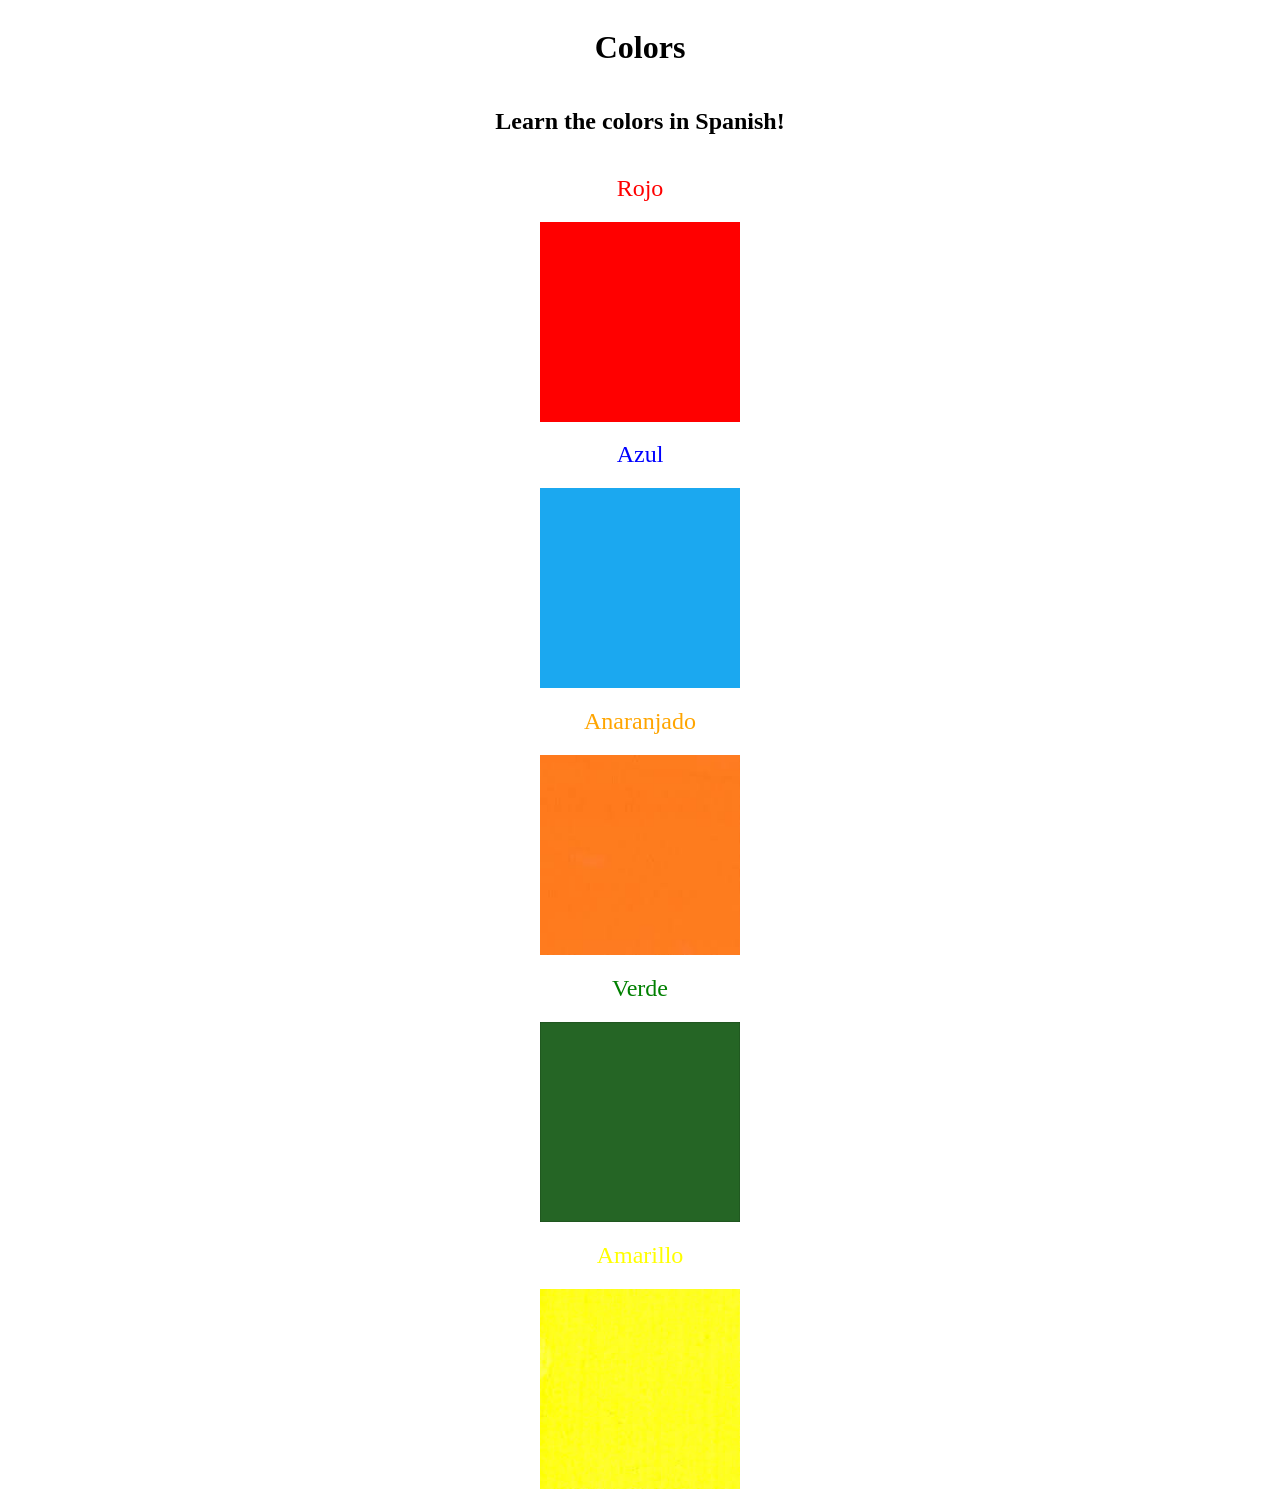
<file: Color Vocab Project/index.html>
<!DOCTYPE html>
<html lang="en">

<head>
  <meta charset="UTF-8">
  <title>Spanish Vocabulary</title>
  <link rel="stylesheet" href="./style.css" />
</head>

<body>
  <h1>Colors</h1>
  <h2>Learn the colors in Spanish!</h2>
  <h2 class="color-title" id="red">Rojo</h2>
  <img class="color" src="./assets/images/red.png" alt="red" />

  <h2 class="color-title" id="blue">Azul</h2>
  <img src="./assets/images/blue.png" alt="blue" />

  <h2 class="color-title" id="orange">Anaranjado</h2>
  <img src="./assets/images/orange.png" alt="orange" />

  <h2 class="color-title" id="green">Verde</h2>
  <img src="./assets/images/green.png" alt="green" />

  <h2 class="color-title" id="yellow">Amarillo</h2>
  <img src="./assets/images/yellow.png" alt="yellow" />
</body>

</html>
</file>
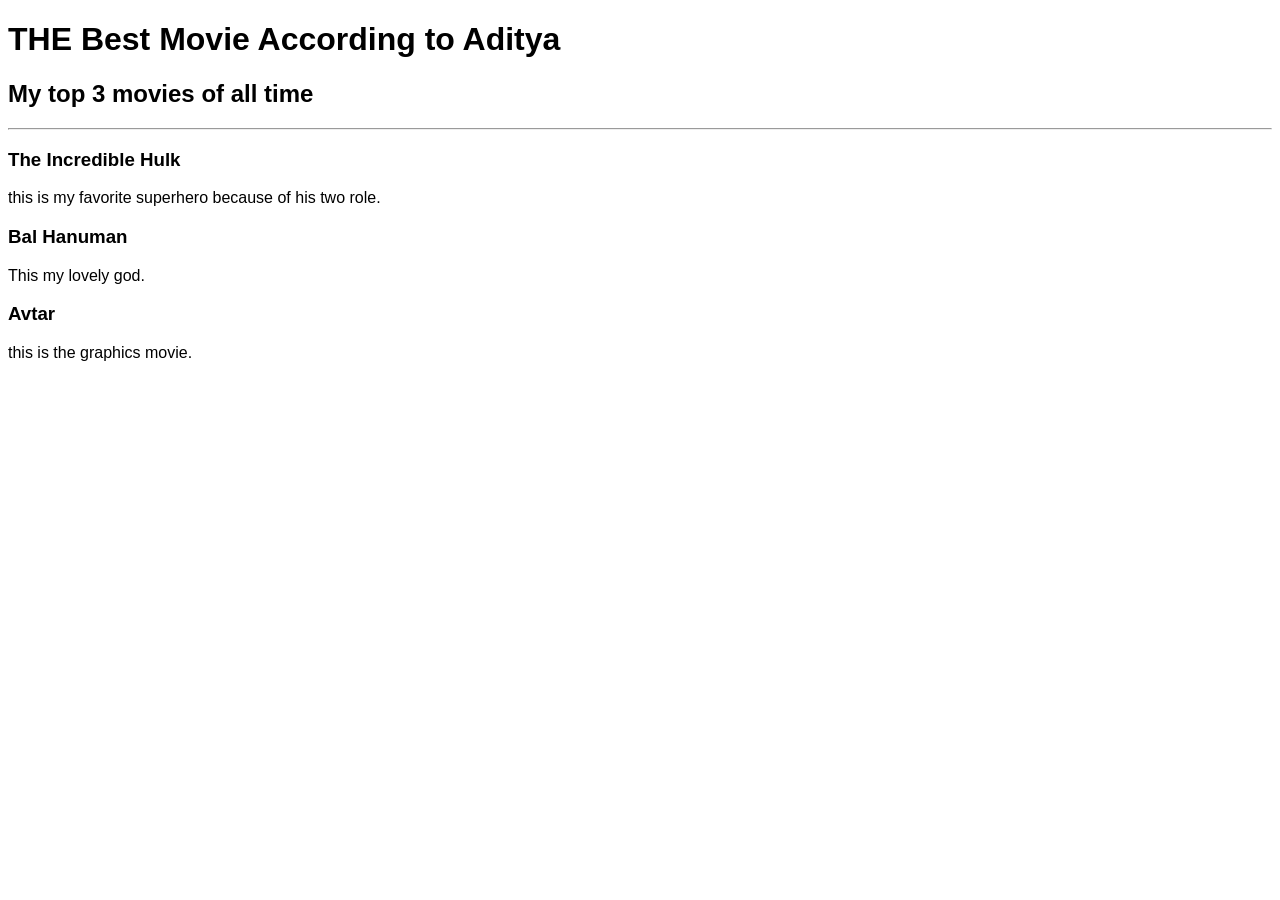
<file: Movie Ranking Project/index.html>
<!doctype html>
<html lang="en">
  <head>
    <meta charset="UTF-8" />
    <meta name="viewport" content="width=device-width, initial-scale=1.0" />
    <title>Movie Ranking</title>
    <style>
        *{
            font-family:'Segoe UI', Tahoma, Geneva, Verdana, sans-serif;
        }
    </style>
  </head>
  <body>
    <h1>THE Best Movie According to Aditya</h1>
    <h2>My top 3 movies of all time</h2>
    <hr />
    <h3>The Incredible Hulk</h3>
    <p>this is my favorite superhero because of his two role.</p>
    <h3>Bal Hanuman</h3>
    <p>This my lovely god.</p>
    <h3>Avtar</h3>
    <p>this is the graphics movie.</p>
  </body>
</html>
</file>
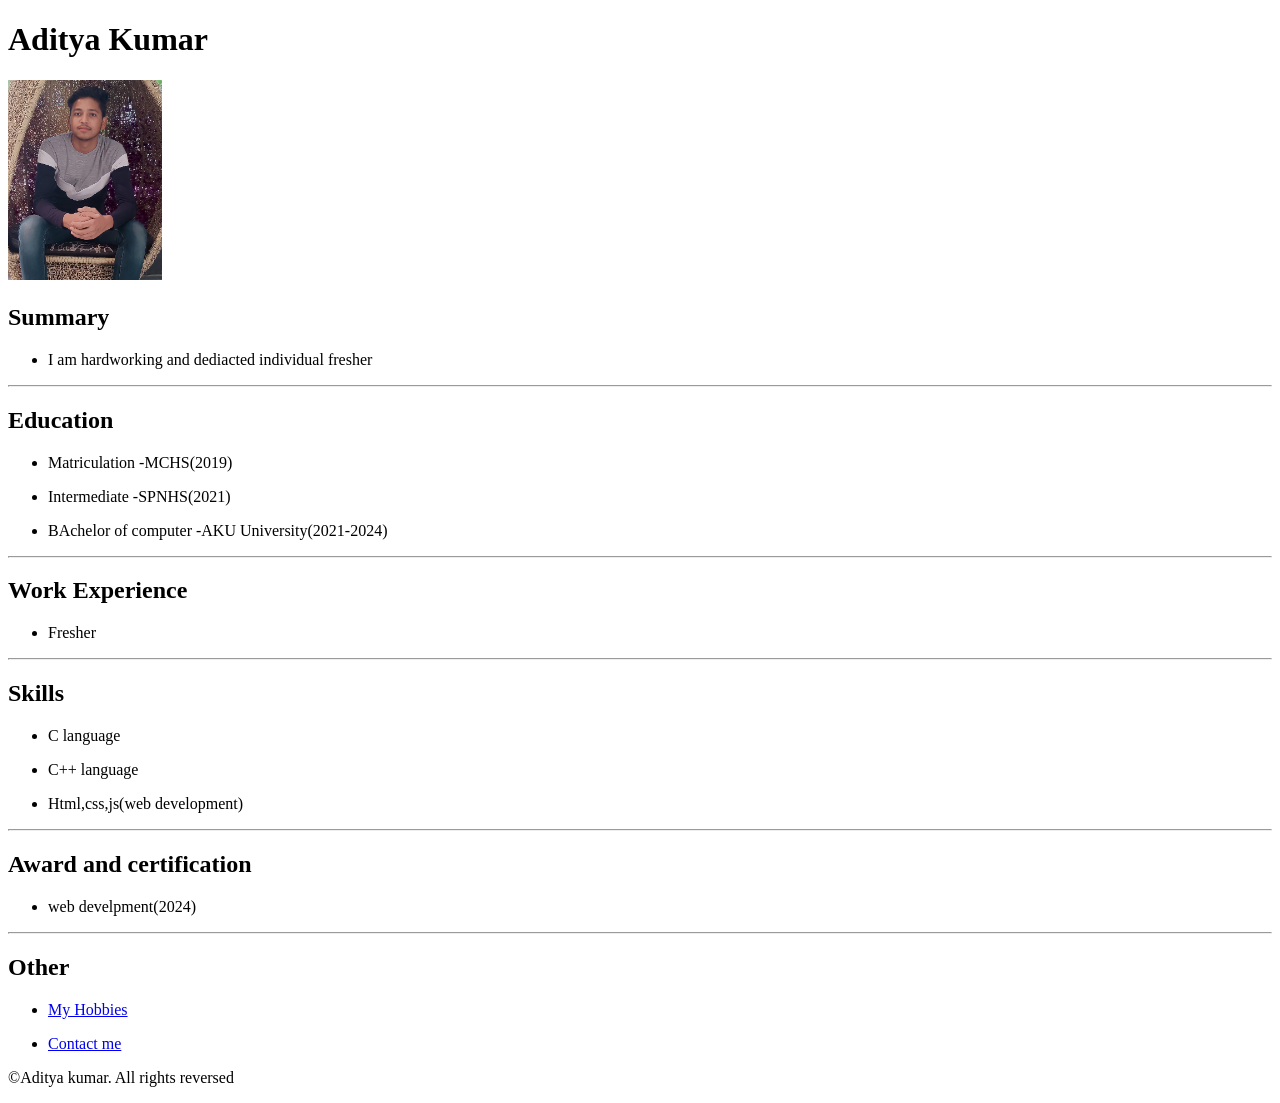
<file: Portfolio Project/index.html>
<!DOCTYPE html>
<html>
<head>
    <title>My Resume</title>
</head>
<body>
<h1>Aditya Kumar</h1>
<img src="mypic.jpg"  height="200"  alt="aditya pic" />

<h2>Summary</h2>
<ul>
<li><p> I am hardworking and dediacted individual fresher</p></li>

</ul>
<hr/>
<h2>Education</h2>
<ul>
    <li><p>Matriculation -MCHS(2019)</p></li>
    <li><p>Intermediate -SPNHS(2021)</p></li>
    <li><P>BAchelor of computer -AKU University(2021-2024)</P></li>
    
</ul>
<hr/>
<h2>Work Experience</h2>
 <ul>
    <li>Fresher</li>
 </ul>
 <hr/>
 <h2>Skills</h2>
 <ul>
    <li><P>C language</P></li>
    <li><p>C++ language</p></li>
    <li><p>Html,css,js(web development)</p></li>
 </ul>
 <hr/>
 <h2>Award and certification</h2>
 <uL>
    <li><P>web develpment(2024)</P></li>
 </uL>
 <hr/>
 <h2>Other</h2>
 <uL>
    <li><a href="my hobbies.html">My Hobbies</a></li>
 </uL>
 <uL>
    <li><a href="contact me.html">Contact me</a></li>
 </uL>
 <footer>
    <p>©Aditya kumar. All rights reversed</p>
 </footer>


</body>
</html>
</file>
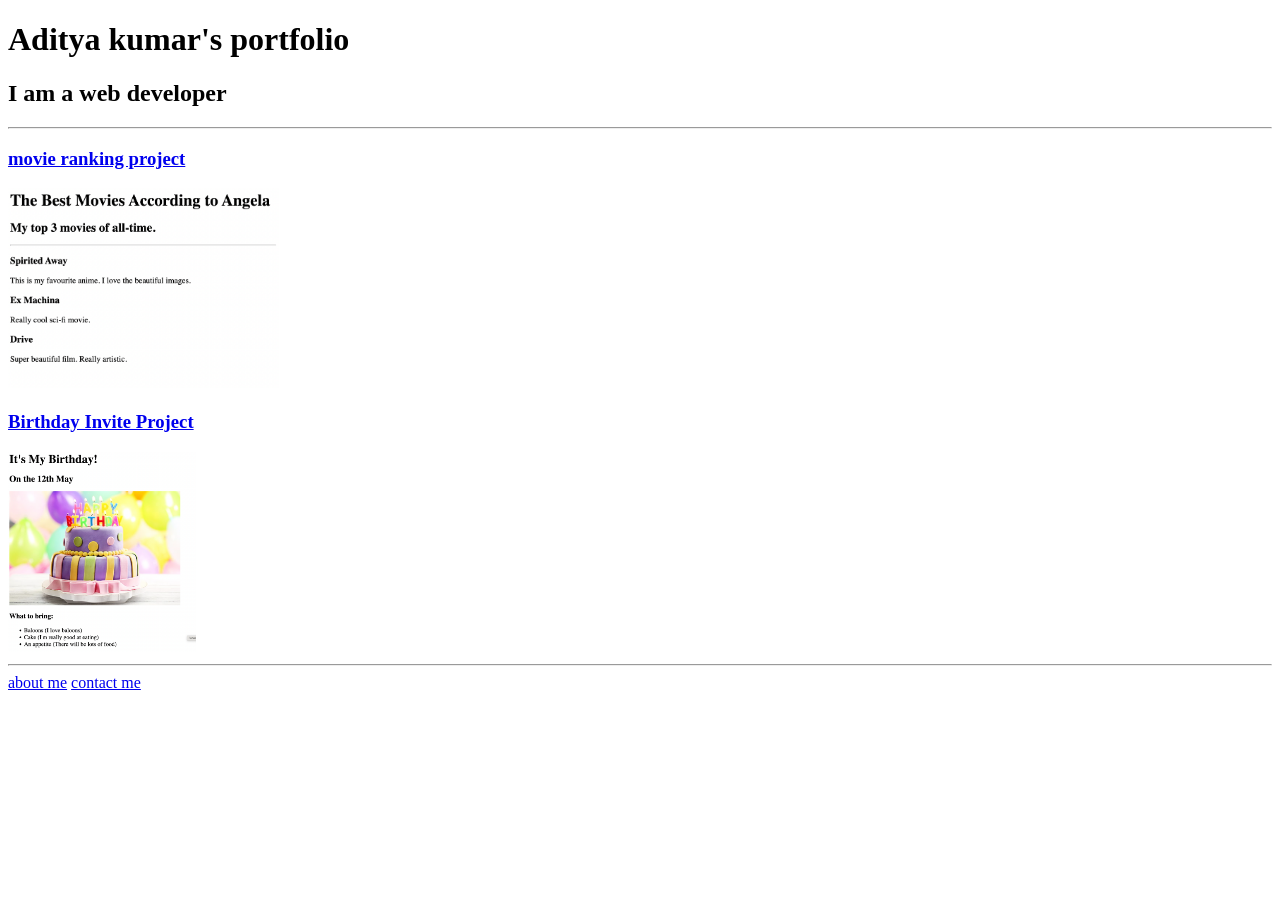
<file: Portfolio Website/index.html>
<!DOCTYPE html>
<html lang="en">
<head>
    <meta charset="UTF-8">
    <meta name="viewport" content="width=device-width, initial-scale=1.0">
    <title>Portfolio Website</title>
</head>
<body>
     <h1>Aditya kumar's portfolio</h1>
     <h2>I am a web developer</h2>
     <hr/>
     
    <h3><a href="./public/movie-ranking.html">movie ranking project</a></h3>
    <img src="./assets/images/movie-ranking.png" height="200" alt="movie ranking project preview"/>
    <h3><a href="./public/birthday-invite.html">Birthday Invite Project</a></h3>
    <img src="./assets/images/birthday-invite.png" height="200" alt="birthday invite project preview"/>

    <hr/>

    <a href="./public/about.html">about me</a>
    <a href="./public/contact.html">contact me</a>


     

    
</body>
</html>
</file>
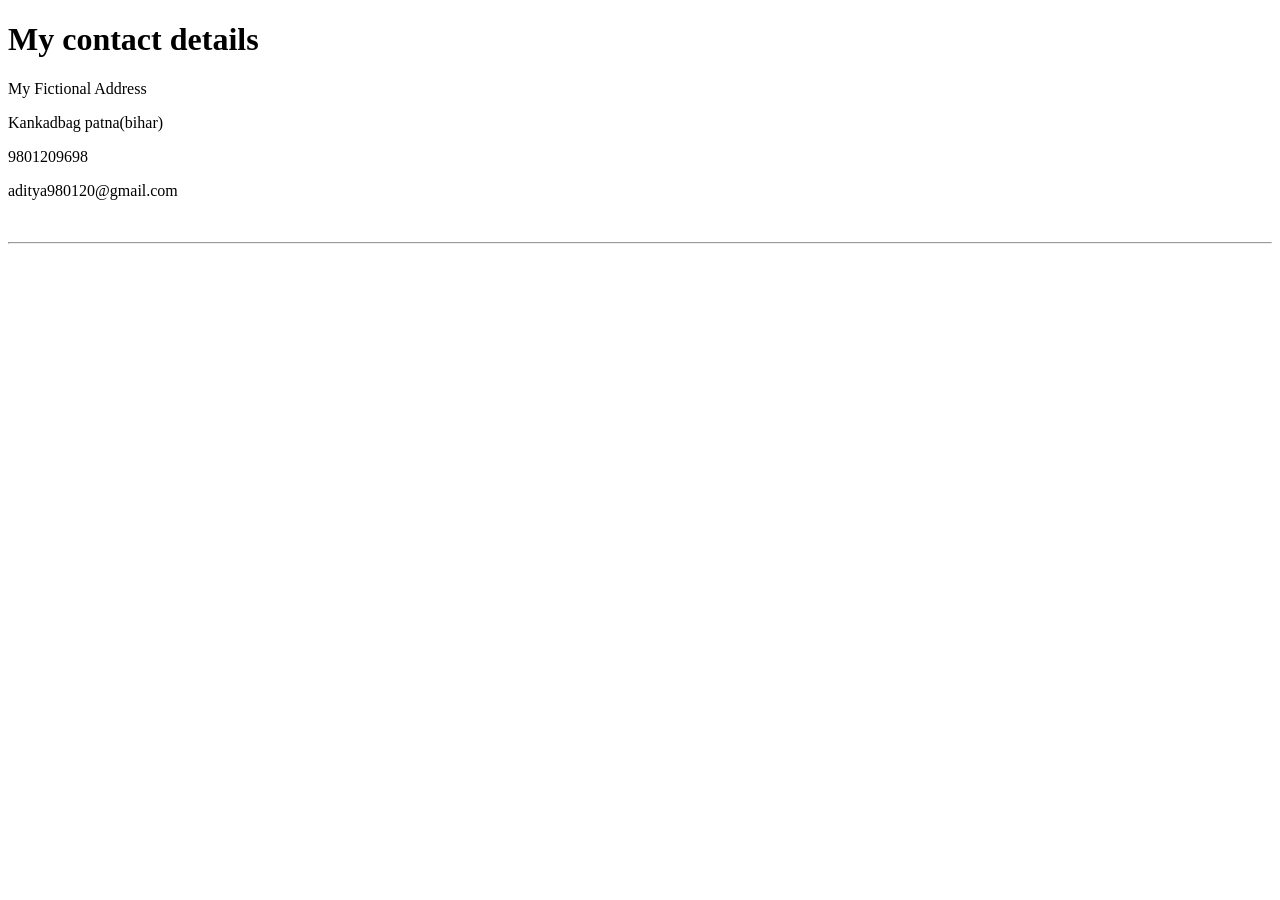
<file: Portfolio Project/contact me.html>
<!DOCTYPE html>
<html lang="en">
<head>
    <meta charset="UTF-8">
    <meta name="viewport" content="width=device-width, initial-scale=1.0">
    <title>Contact Page</title>
</head>
<body>
<h1>My contact details</h1>
<p>My Fictional Address</p>
<p>Kankadbag patna(bihar)</p>
<P>9801209698</P>
<p>aditya980120@gmail.com</p><br/>
<hr/>

</body>
</html>
</file>
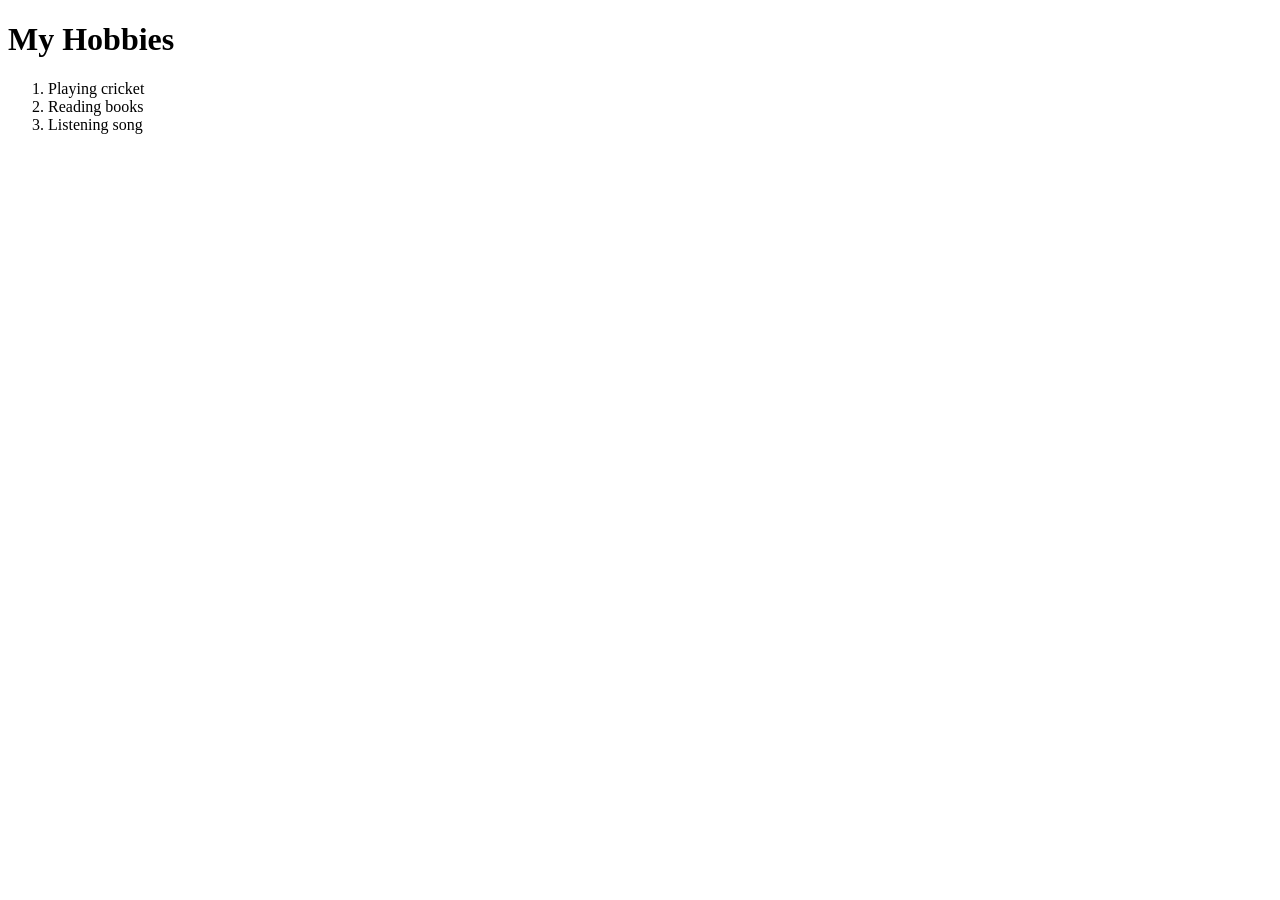
<file: Portfolio Project/my hobbies.html>
<!DOCTYPE html>
<html lang="en">
<head>
    <meta charset="UTF-8">
    <meta name="viewport" content="width=device-width, initial-scale=1.0">
    <title>Hobby Page</title>
</head>
<body>
    <h1>My Hobbies</h1>
<oL>
    <li>Playing cricket</li>
    <li>Reading books</li>
    <li>Listening song</li>
</oL>
</body>
</html>
</file>
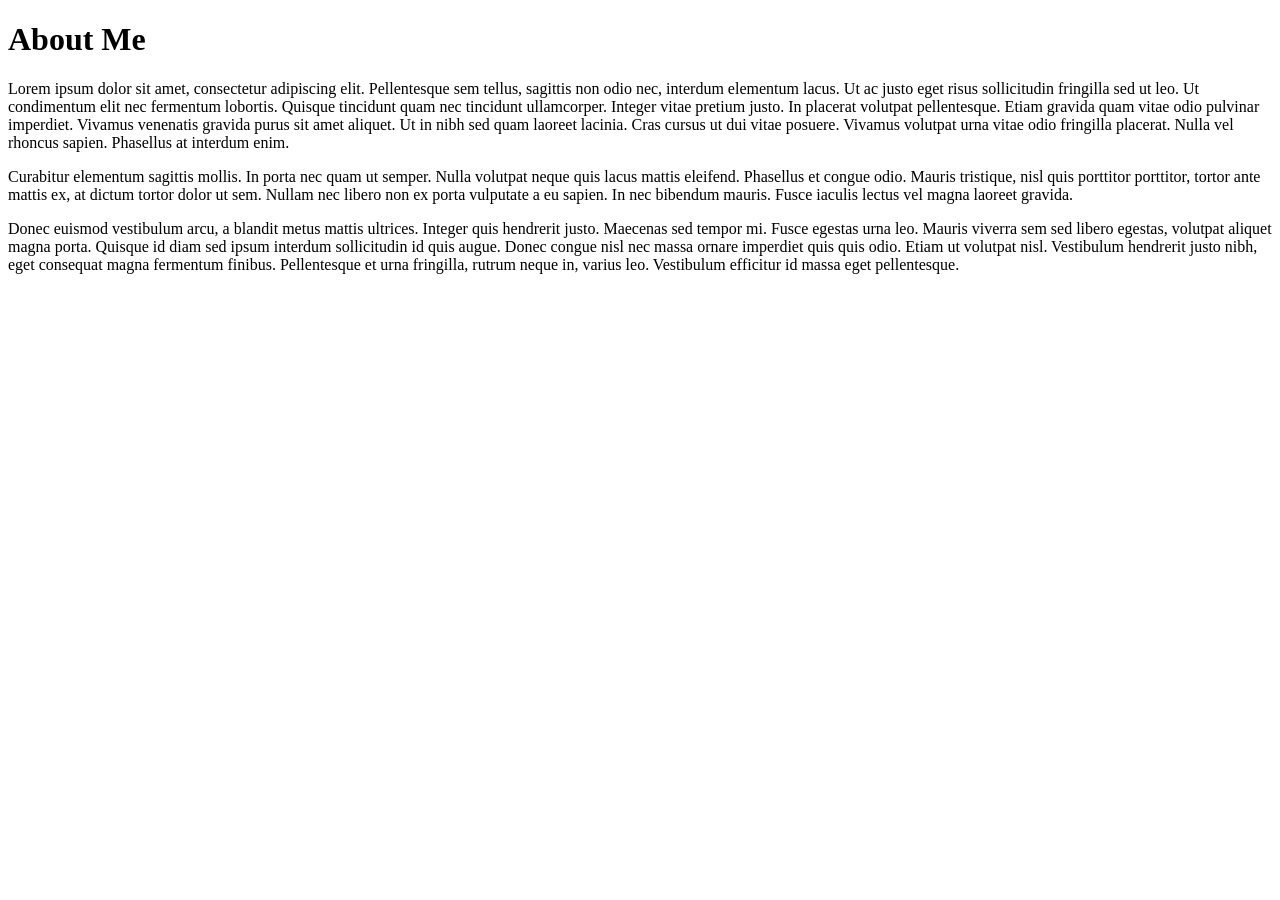
<file: Portfolio Website/public/about.html>
<!DOCTYPE html>
<html lang="en">
<head>
  <meta charset="UTF-8">
  <meta name="viewport" content="width=device-width, initial-scale=1.0">
  <title>About</title>
</head>
<body>
  <h1>About Me</h1>
<p>Lorem ipsum dolor sit amet, consectetur adipiscing elit. Pellentesque sem tellus, sagittis non odio nec, interdum
  elementum lacus. Ut ac justo eget risus sollicitudin fringilla sed ut leo. Ut condimentum elit nec fermentum lobortis.
  Quisque tincidunt quam nec tincidunt ullamcorper. Integer vitae pretium justo. In placerat volutpat pellentesque.
  Etiam
  gravida quam vitae odio pulvinar imperdiet. Vivamus venenatis gravida purus sit amet aliquet. Ut in nibh sed quam
  laoreet lacinia. Cras cursus ut dui vitae posuere. Vivamus volutpat urna vitae odio fringilla placerat. Nulla vel
  rhoncus sapien. Phasellus at interdum enim.</p>

<p>Curabitur elementum sagittis mollis. In porta nec quam ut semper. Nulla volutpat neque quis lacus mattis eleifend.
  Phasellus et congue odio. Mauris tristique, nisl quis porttitor porttitor, tortor ante mattis ex, at dictum tortor
  dolor
  ut sem. Nullam nec libero non ex porta vulputate a eu sapien. In nec bibendum mauris. Fusce iaculis lectus vel magna
  laoreet gravida.</p>

<p>Donec euismod vestibulum arcu, a blandit metus mattis ultrices. Integer quis hendrerit justo. Maecenas sed tempor mi.
  Fusce egestas urna leo. Mauris viverra sem sed libero egestas, volutpat aliquet magna porta. Quisque id diam sed ipsum
  interdum sollicitudin id quis augue. Donec congue nisl nec massa ornare imperdiet quis quis odio. Etiam ut volutpat
  nisl. Vestibulum hendrerit justo nibh, eget consequat magna fermentum finibus. Pellentesque et urna fringilla, rutrum
  neque in, varius leo. Vestibulum efficitur id massa eget pellentesque.</p>
</body>
</html>
</file>
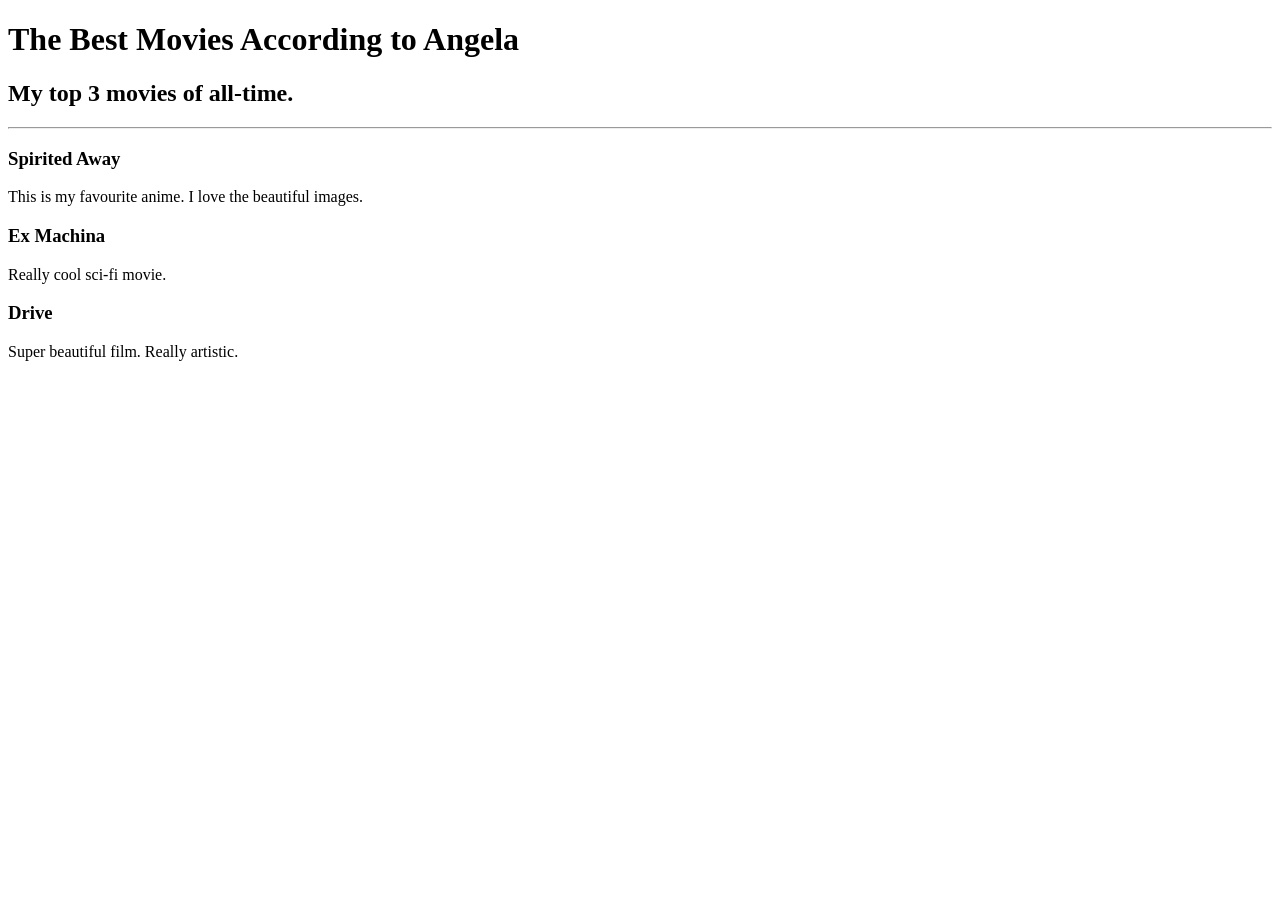
<file: Portfolio Website/public/movie-ranking.html>
<!DOCTYPE html>
<html lang="en">
<head>
    <meta charset="UTF-8">
    <meta name="viewport" content="width=\, initial-scale=1.0">
    <title>Movies</title>
</head>
<body>
    <h1>The Best Movies According to Angela</h1>
<h2>My top 3 movies of all-time.</h2>
<hr />
<h3>Spirited Away</h3>
<p>This is my favourite anime. I love the beautiful images.</p>
<h3>Ex Machina</h3>
<p>Really cool sci-fi movie.</p>
<h3>Drive</h3>
<p>Super beautiful film. Really artistic.</p>
</body>
</html>
</file>
<file: Color Vocab Project/style.css>
body{
    display:flex;
    flex-direction: column;
    align-items: center;
    justify-content: center;
}

.color-title{
    font-weight:normal ;
}

#red{
    color: red;
}

#blue{
    color: blue;
}

#orange{
    color: orange;
}

#green{
    color: green;
}

#yellow{
    color: yellow;
}

img
{
    height: 200px;
    width: 200px;
}
</file>
